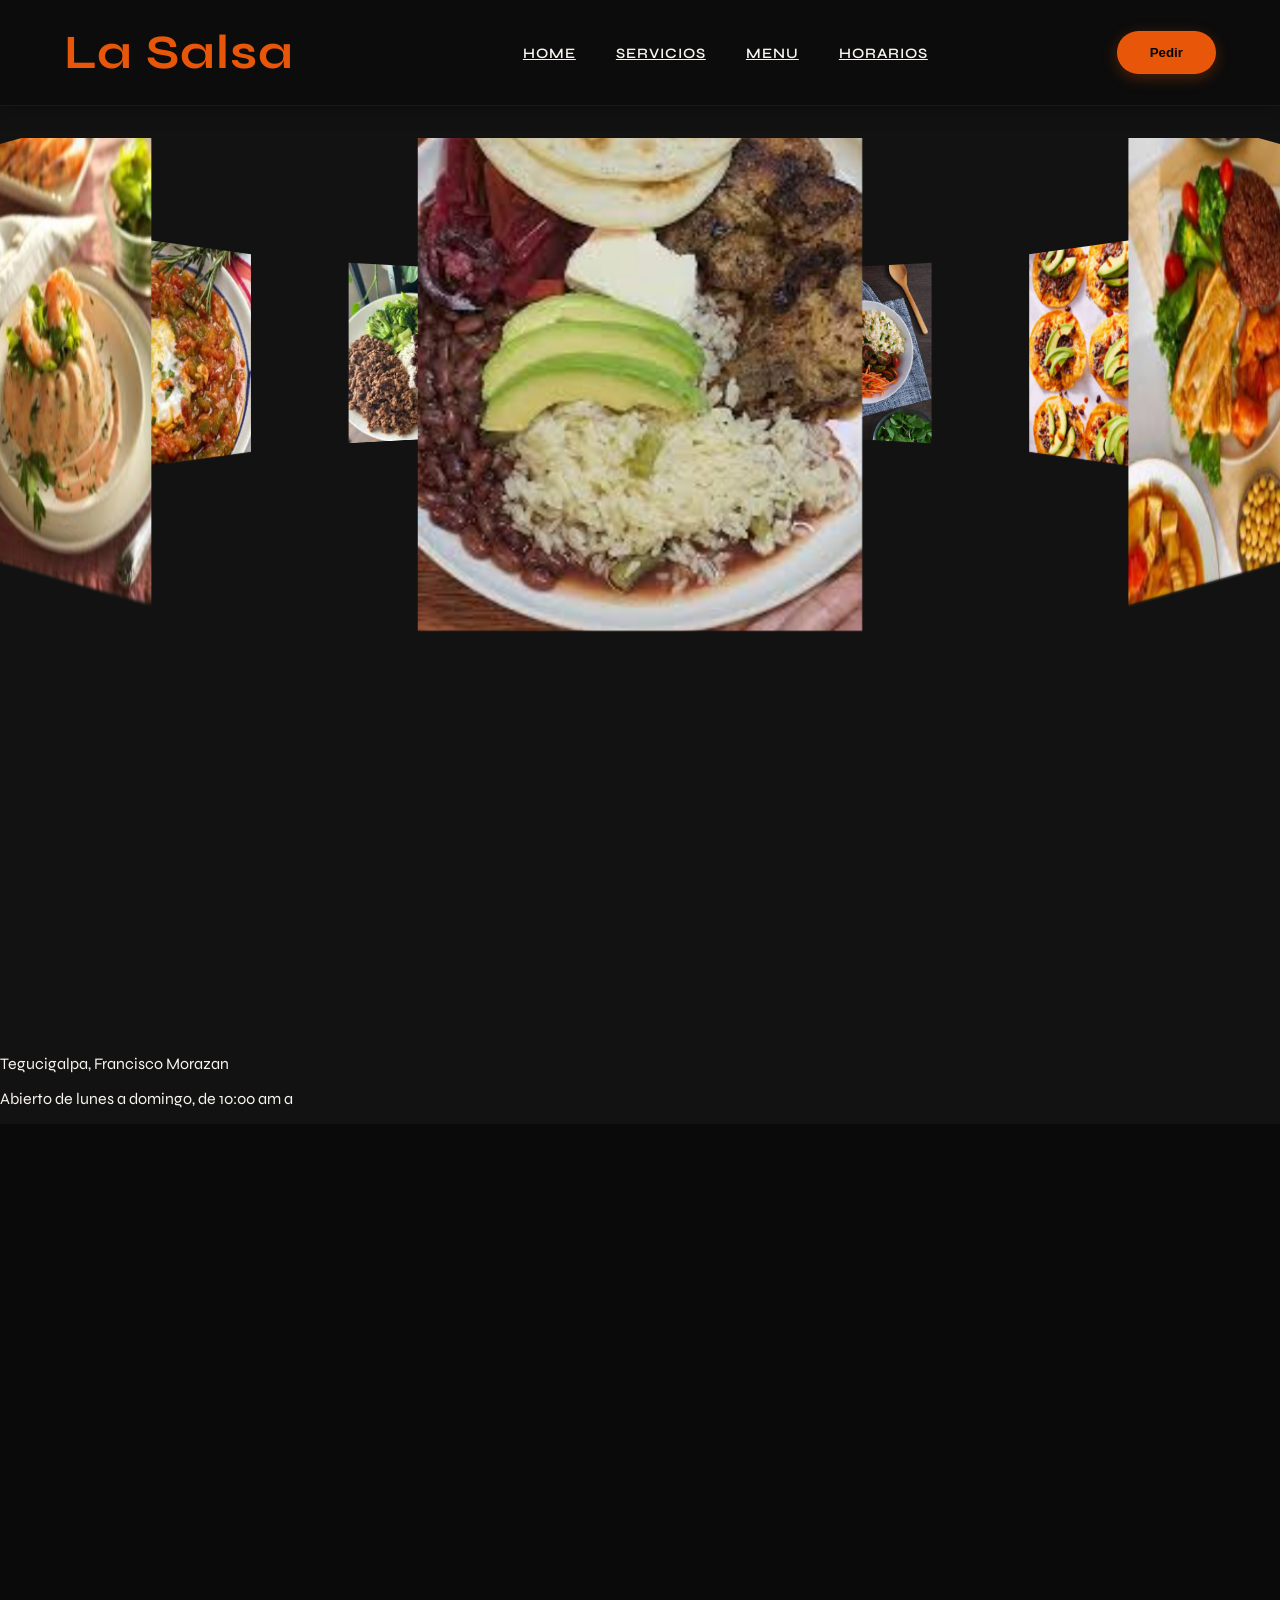
<file: index.html>
<!DOCTYPE html>
<html lang="en">
<head>
    <meta charset="UTF-8">
    <meta name="viewport" content="width=device-width, initial-scale=1.0">
    <title>La salsa</title>
    <link rel="preconnect" href="https://fonts.googleapis.com">
    <link rel="preconnect" href="https://fonts.gstatic.com" crossorigin>
    <link href="https://fonts.googleapis.com/css2?family=Syne:wght@400;700;800&display=swap" rel="stylesheet">
    <link rel="stylesheet" href="css/style.css">
</head>
<body>
    
    <!--header-->
    <nav class="jh-navbar">
      <div class="jh-logo">La Salsa</div>
      <ul class="jh-nav-links"> 
        <li><a href="#">Home</a></li>
        <li><a href="#">Servicios</a></li>
        <li><a href="#">Menu</a></li>
        <li><a href="#">Horarios</a></li>
    </ul>
    <div class="btns">
        <button class="btn">Pedir</button>
    </div>
      </nav>
      


       
    
    <!--aqui aprendi a hacer ese efecto 3d-->
    <section id="Inicio" class="jh-hero">
    <div class="jh-banner">
        <div class="jh-slider" style="--quantity: 10">
            <div class="jh-item" style="--position: 1"><img src="fotos/food.jpg" alt=""></div> 
            <div class="jh-item" style="--position: 2"><img src="fotos/food2.jpg" alt=""></div>
            <div class="jh-item" style="--position: 3"><img src="fotos/food3.jpg" alt=""></div>  
            <div class="jh-item" style="--position: 4"><img src="fotos/food4.jpg" alt=""></div>
            <div class="jh-item" style="--position: 5"><img src="fotos/food5.jpg" alt=""></div>
            <div class="jh-item" style="--position: 6"><img src="fotos/food6.jpg" alt=""></div>   
            <div class="jh-item" style="--position: 7"><img src="fotos/food7.jpg" alt=""></div>
            <div class="jh-item" style="--position: 8"><img src="fotos/food8.jpg" alt=""></div>   
            <div class="jh-item" style="--position: 9"><img src="fotos/food9.jpg" alt=""></div>  
            <div class="jh-item" style="--position: 10"><img src="fotos/food10.jpg" alt=""></div>  
            </div>
        </div>
    </div>
    </section>

    <section id="menu" class="jh-menu-section"> 


    </section>

    <footer id="horario" class="jh-footer">
      <p>Tegucigalpa, Francisco Morazan</p>
      <p>Abierto de lunes a domingo, de 10:00 am a</p>
    
    </footer>
    
    <!--esto es para probar el scroll-->
    <div style="height: 2000px; background: #0A0A0A;"></div>
   
</body>
<script src="js/scripts.js"></script>
</html>
</file>
<file: css/style.css>
:root {
--naranja-salsa: #E8560A;
    --naranja-vivo: #FF6514;
    --negro-fondo: #0A0A0A;
    --carbon: #1C1C1C;
    --gris-medio: #A0A0A0;
    --blanco-crema: #F8F4EE;
}

 body {
    margin: 0;
    padding: 0;
    font-family: 'Syne', sans-serif;
    background-color: #121212;
    background-color: radial-gradient(circle at top, #1e1e1e 0%, #121212 100%);
    color: var(--blanco-crema);
    overflow-x: hidden;

 }

 /*casi terminada*/
.jh-navbar {
   display: flex;
    justify-content: space-between;
    align-items: center;
    padding: 1.5rem 5%; 
    background-color: var(--negro-fondo); 
    position: sticky;
    top: 0;
    z-index: 1000;
    margin-bottom: 2rem;
    background: rgba(10, 10, 10, 0.7);
    backdrop-filter: blur(12px);     
    -webkit-backdrop-filter: blur(12px);
    border-bottom: 1px solid rgba(160, 160, 160, 0.1);
    box-shadow: 0 4px 15px rgba(10, 10, 10, 0.5);
    transition: all 0.5s cubic-bezier(0.4, 0, 0.2, 1);

}
.jh-navbar.navbar-scrolled {
    padding: 0.8rem 5%;
    background: rgba(10, 10, 10, 0.95); /
    backdrop-filter: blur(15px);
    border-bottom: 1px solid var(--naranja-salsa);
}

.jh-logo {
    font-size: 3rem;
    font-family: 'Syne', sans-serif;
    font-weight: 700;
    color: var(--naranja-salsa);
    letter-spacing: 1px;
    
}
.jh-nav-links {
    list-style: none;
    display: flex;
    gap: 2.5rem;

}
.jh-nav-links li a {
    font-family: 'Syne', sans-serif; /* No se si cambiar la fuente, no me convence */
    font-weight: 600;
    color: var(--blanco-crema);
    text-transform: uppercase;
    font-size: 0.9rem;
    letter-spacing: 1px;
    transition: all 0.3s ease;
    position: relative;
    
}
.jh-nav-links a:hover {
    color: var(--naranja-salsa);
    text-shadow: 0 0 10px var(--naranja-salsa);
}
.btns {
display: flex;
}
.btn {
    background-color: var(--naranja-salsa);
    padding: 0.8rem 2rem;
    border-radius: 50px; 
    font-weight: 700;
    box-shadow: 0 4px 15px rgba(232, 86, 10, 0.3); 
    border: 1px solid rgba(255, 101, 20, 0.2);
    cursor: pointer;
}
.btn:hover {
    transform: translateY(-2px);
    background-color: var(--naranja-vivo);
}



.jh-banner {
    width: 100%;
    height: 100vh;
    text-align: center;
    overflow: hidden;
    position: relative;
}
.jh-banner .jh-slider {
    position: absolute;
    width: 200px;
    height: 250px;
    top: 10%;
    left: calc(50% - 100px);
    transform-style: preserve-3d;
    transform: perspective(1000px);
    animation: autoRun 20s linear infinite;
    }
@keyframes autoRun {
    from {
        transform: perspective(1000px) rotateY(0deg);
    } to {        transform: perspective(1000px) rotatey(360deg);
    }
}


    .jh-banner .jh-slider .jh-item {
        position: absolute;
        inset: 0 0 0 0;
        transform: 
        rotateY(calc( (var(--position) - 1) * (360 / var(--quantity)) * 1deg))
        translateZ(550px);
    }
    .jh-banner .jh-slider .jh-item img {
        width: 100%;
        height: 100%;
        object-fit: cover;
    }
</file>
